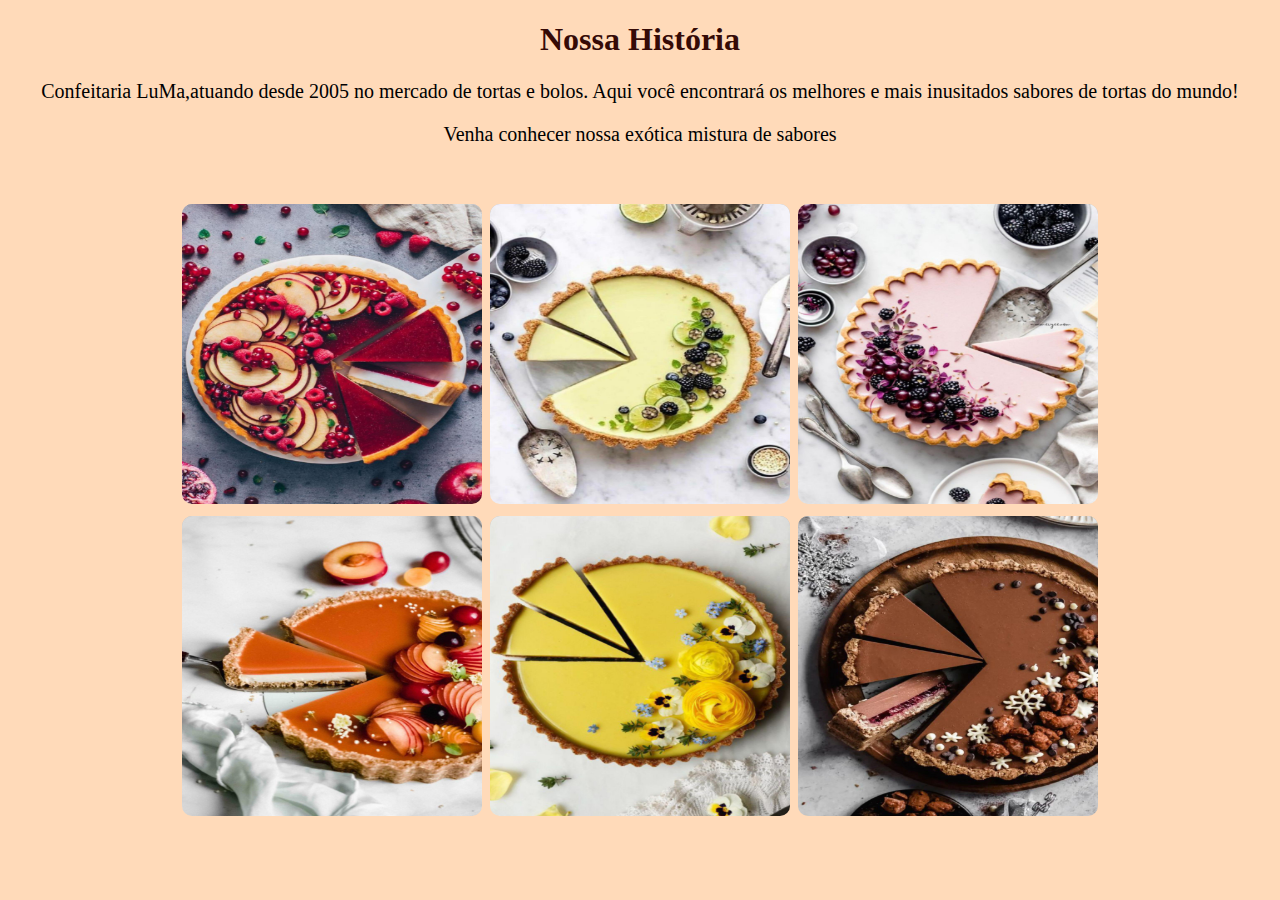
<file: index.html>
<!DOCTYPE html>
<html lang="pt-br">
<head>
	<title>Confeitaria LuMa 2024</title>
	<meta charset="utf-8">
	<meta name="author" content="Yasmim Lara e Juliana">
	<meta name="date" content="12/03/2024">
	<link rel="stylesheet" href="estilo.css">
	
</head>
<body>
	<h1 id="titulo">Nossa História</h1>
	<p>Confeitaria LuMa,atuando desde 2005 no mercado
	de tortas e bolos. Aqui você encontrará os melhores 
	e mais inusitados sabores de tortas do mundo!</p>
	<p> Venha conhecer nossa exótica mistura de sabores</p>
	<br><br>
	
	<div class="container">
		<div class="row">
			<div class="card">
				<div class="card-inner">
					
					<div class="front"> 
						<img src="./img/torta01.png">
					</div>
					
					<div class="back">
						<h1>Raspberry Pie</h1>
						<p>Torta de Framboesas, Maçãs</p>
						<p>Geléia de Raspberry e Hortelã</p>
						<p>Alunos do 2 DS do LuMa</p>
					</div>
				</div>
			</div>
			
			<div class="card">
				<div class="card-inner">
					
					<div class="front">
						<img src="./img/torta02.png">
					</div>
					
					<div class="back">
						<h1>Lemmon Pie</h1>
						<p>Torta de Limão,Creme Branco</p>
						<p>e Mirtilos Secos<p>
						<p>Alunos do 2 DS do LuMa</p>
						
					</div>
				</div>
			</div>
			
			<div class="card">
				<div class="card-inner">
				
					<div class="front">
						<img src="./img/torta03.png">
					</div>
					
					<div class="back">
						<h1>BlueBerry Pie</h1>
						<p>Torta de Mirtilos,Creme Branco</p>
						<p>Blueberry e Flores Roxas Comestiveis</p>
						<p>Alunos do 2 DS do LuMa</p>
						
					</div>
				</div>
			</div>
			<br><br><br><br>
			
			<div class="card">
				<div class="card-inner">
				
					<div class="front">
						<img src="./img/torta04.png">
					</div>
					
					<div class="back">
						<h1>Peach Pie</h1>
						<p>Torta de Pessêgos,Damasco</p>
						<p>Secos e Uvas Artificiais</p>
						<p>Alunos do 2 DS do LuMa</p>
					
					</div>
				</div>
			</div>
			
			<div class="card">
				<div class="card-inner">
				
					<div class="front">
						<img src="./img/torta05.png">
					</div>
					
					<div class="back">
						<h1>Passion Fruit Pie</h1>
						<p>Torta de Maracuja,Cookies</p>
						<p>e Flores Comestiveis</p>
						<p>Alunos do 2 DS do LuMa</p>
					</div>
					
				</div>
			</div>
			
			<div class="card">
				<div class="card-inner">
				
					<div class="front">
						<img src="./img/torta06.png">
					</div>
					
					<div class="back">
						<h1>Hazelnut Pie</h1>
						<p>Torta de Avelãs,Nozes</p>
						<p>Chocolate e Frutas Vermelhas</p>
						<p>Alunos do 2 DS do LuMa</p>
					</div>
				</div>
			</div>
		</div>
	
	</div>
	
	
</body>	
</html>
</file>
<file: estilo.css>
body {
	background: PeachPuff;
	margin: 0;
}
img {
	width: 300px; 
	height: 300px;
	border-radius: 10px;
}
.card {
	background: transparent;
	width: 300px;
	height: 250px;
	perspective: 1000px;
	border-radius: 10px;
	display: inline-block;
	padding: 2px;
}
.card-inner {
	position: relative;
	width: 100%;
	height: 100%;
	text-align: center;
	transition: 0.8s;
	transform-style: preserve-3d;
}
.card:hover .card-inner{
	transform: rotateY(180deg);
}
.front, .back {
	position: absolute;
	width: 100%;
	height: 100%;
	-webkit-backface-visibility: hidden;
	backface-visibility: hidden;
}
.front {
	background: #bbb; 
	color: black;
	border-radius: 10px;
}
.back {
	background-color: #8f3d38;
	color: #fff;
	transform: rotateY(180deg);
}
.row {
	display: inline;
}
.container {
	text-align: center;
}
h1 {
	padding-left: 40,5%;
	text-align: center;
	color: #350a06;
}
p {
	text-align: center;
	font-size: 20px;
}
</file>
